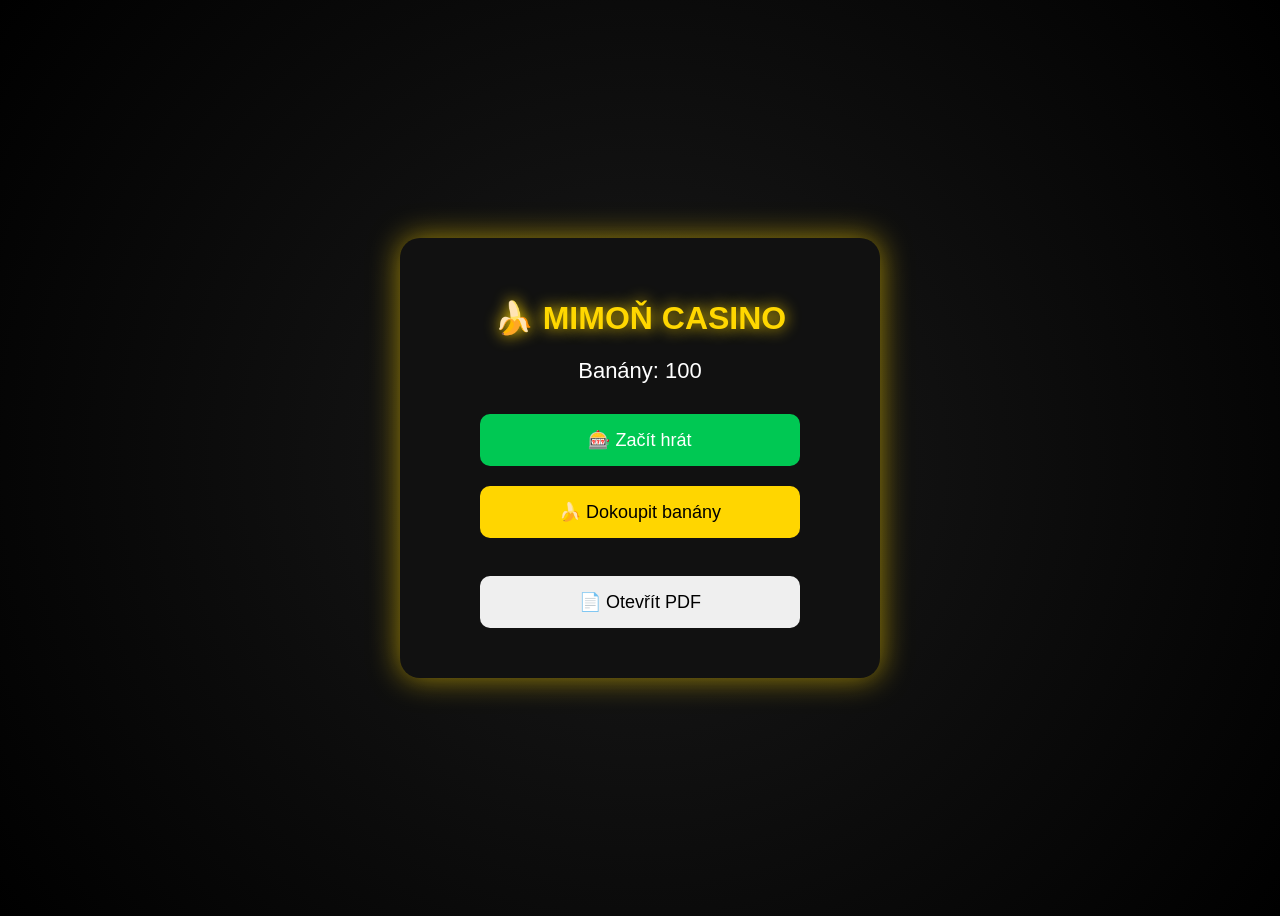
<file: index.html>
<!DOCTYPE html>
<html lang="cs">
<head>
<meta charset="UTF-8">
<title>Mimoň Casino</title>
<link rel="stylesheet" href="style.css">
</head>

<body>

<div class="container">

<h1>🍌 MIMOŇ CASINO</h1>

<div class="credit">
Banány: <span id="banany"></span>
</div>

<button class="btn play" onclick="startGame()">🎰 Začít hrát</button>

<button class="btn buy" onclick="buyBananas()">🍌 Dokoupit banány</button>

<br><br>

<a href="cpp.html">
    <button class="btn">📄 Otevřít PDF</button>
</a>

</div>

<script src="script.js"></script>

</body>
</html>

</body>
</html>
</file>
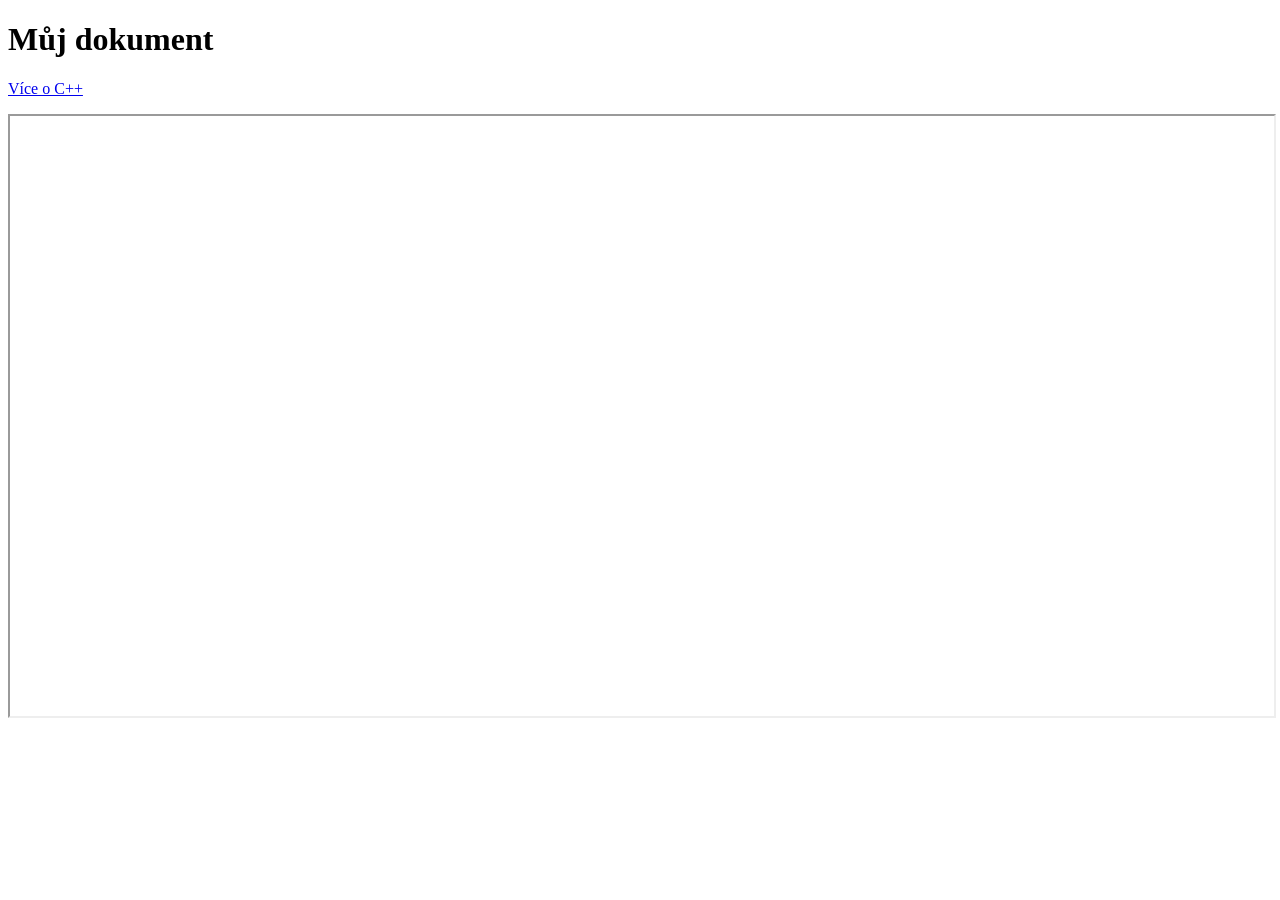
<file: cpp.html>
<!DOCTYPE html>
<html lang="cs">
<head>
<meta charset="UTF-8">
<title>CPP dokument</title>
</head>

<body>

<h1>Můj dokument</h1>

<!-- ODKAZ NAD IFRAME -->
<p>
    <a href="https://cs.wikipedia.org/wiki/C%2B%2B" target="_blank">
        Více o C++
    </a>
</p>

<!-- PDF -->
<iframe src="dokument.pdf" width="100%" height="600px"></iframe>

</body>
</html>
</file>
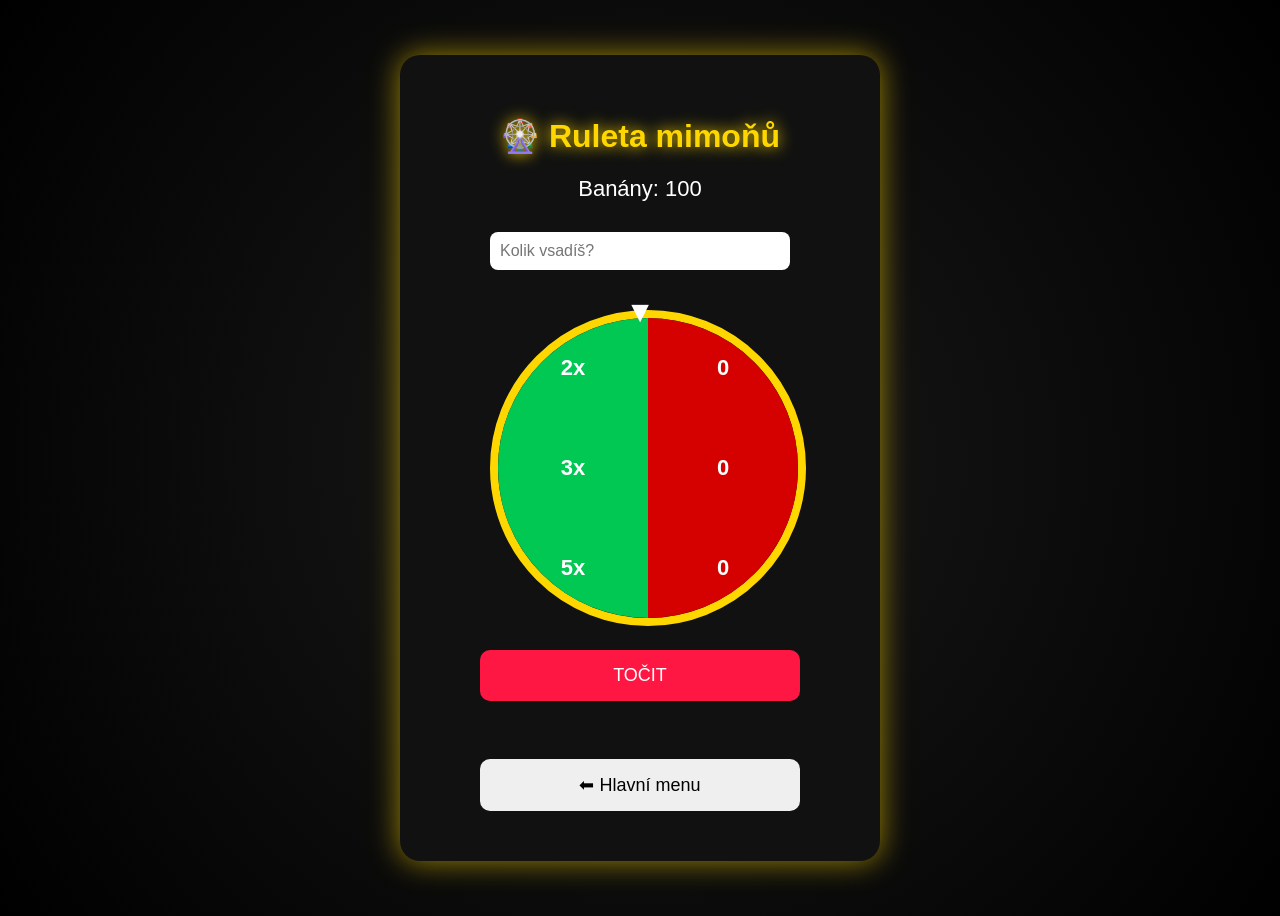
<file: main.html>
<!DOCTYPE html>
<html lang="cs">
<head>
<meta charset="UTF-8">
<title>Ruleta mimoňů</title>
<link rel="stylesheet" href="style.css">
</head>

<body>

<div class="container">

<h1>🎡 Ruleta mimoňů</h1>

<div class="credit">
Banány: <span id="banany"></span>
</div>

<input type="number" id="bet" placeholder="Kolik vsadíš?">

<div class="wheel-container">

<div class="pointer">▼</div>

<div id="wheel" class="wheel">
<div class="segment win">2x</div>
<div class="segment lose">0</div>
<div class="segment win">3x</div>
<div class="segment lose">0</div>
<div class="segment win">5x</div>
<div class="segment lose">0</div>
</div>

</div>

<button class="btn spin" onclick="spinWheel()">TOČIT</button>

<div id="result"></div>

<br>

<button class="btn" onclick="window.location.href='index.html'">
⬅ Hlavní menu
</button>

</div>

<script src="script.js"></script>

</body>
</html>
</file>
<file: style.css>
body{
background: radial-gradient(circle,#1a1a1a,#000);
color:white;
font-family:Arial, sans-serif;
text-align:center;
height:100vh;
display:flex;
justify-content:center;
align-items:center;
}

.container{
background:#111;
padding:40px;
border-radius:20px;
box-shadow:0 0 30px rgba(255,215,0,0.6);
width:400px;
}

h1{
color:#ffd700;
text-shadow:0 0 15px gold;
}

.credit{
font-size:22px;
margin:20px;
}

.btn{
padding:15px;
margin:10px;
border:none;
border-radius:10px;
font-size:18px;
cursor:pointer;
transition:0.3s;
width:80%;
}

.btn:hover{
transform:scale(1.1);
box-shadow:0 0 15px white;
}

.play{
background:#00c853;
color:white;
}

.buy{
background:#ffd600;
}

.spin{
background:#ff1744;
color:white;
}

input{
padding:10px;
font-size:16px;
border-radius:8px;
border:none;
margin:10px;
width:70%;
}

#wheel{
transition: transform 4s cubic-bezier(.17,.67,.83,.67);
}

.wheel-container{
position:relative;
margin:30px auto;
width:300px;
height:300px;
}

.pointer{
position:absolute;
top:-15px;
left:50%;
transform:translateX(-50%);
font-size:30px;
color:white;
z-index:10;
}

.wheel{
width:300px;
height:300px;
border-radius:50%;
border:8px solid gold;
display:flex;
flex-wrap:wrap;
overflow:hidden;
}

.segment{
width:50%;
height:33.33%;
display:flex;
align-items:center;
justify-content:center;
font-weight:bold;
font-size:22px;
}

.win{
background:#00c853;
}

.lose{
background:#d50000;
}

#result{
font-size:28px;
margin-top:20px;
}
</file>
